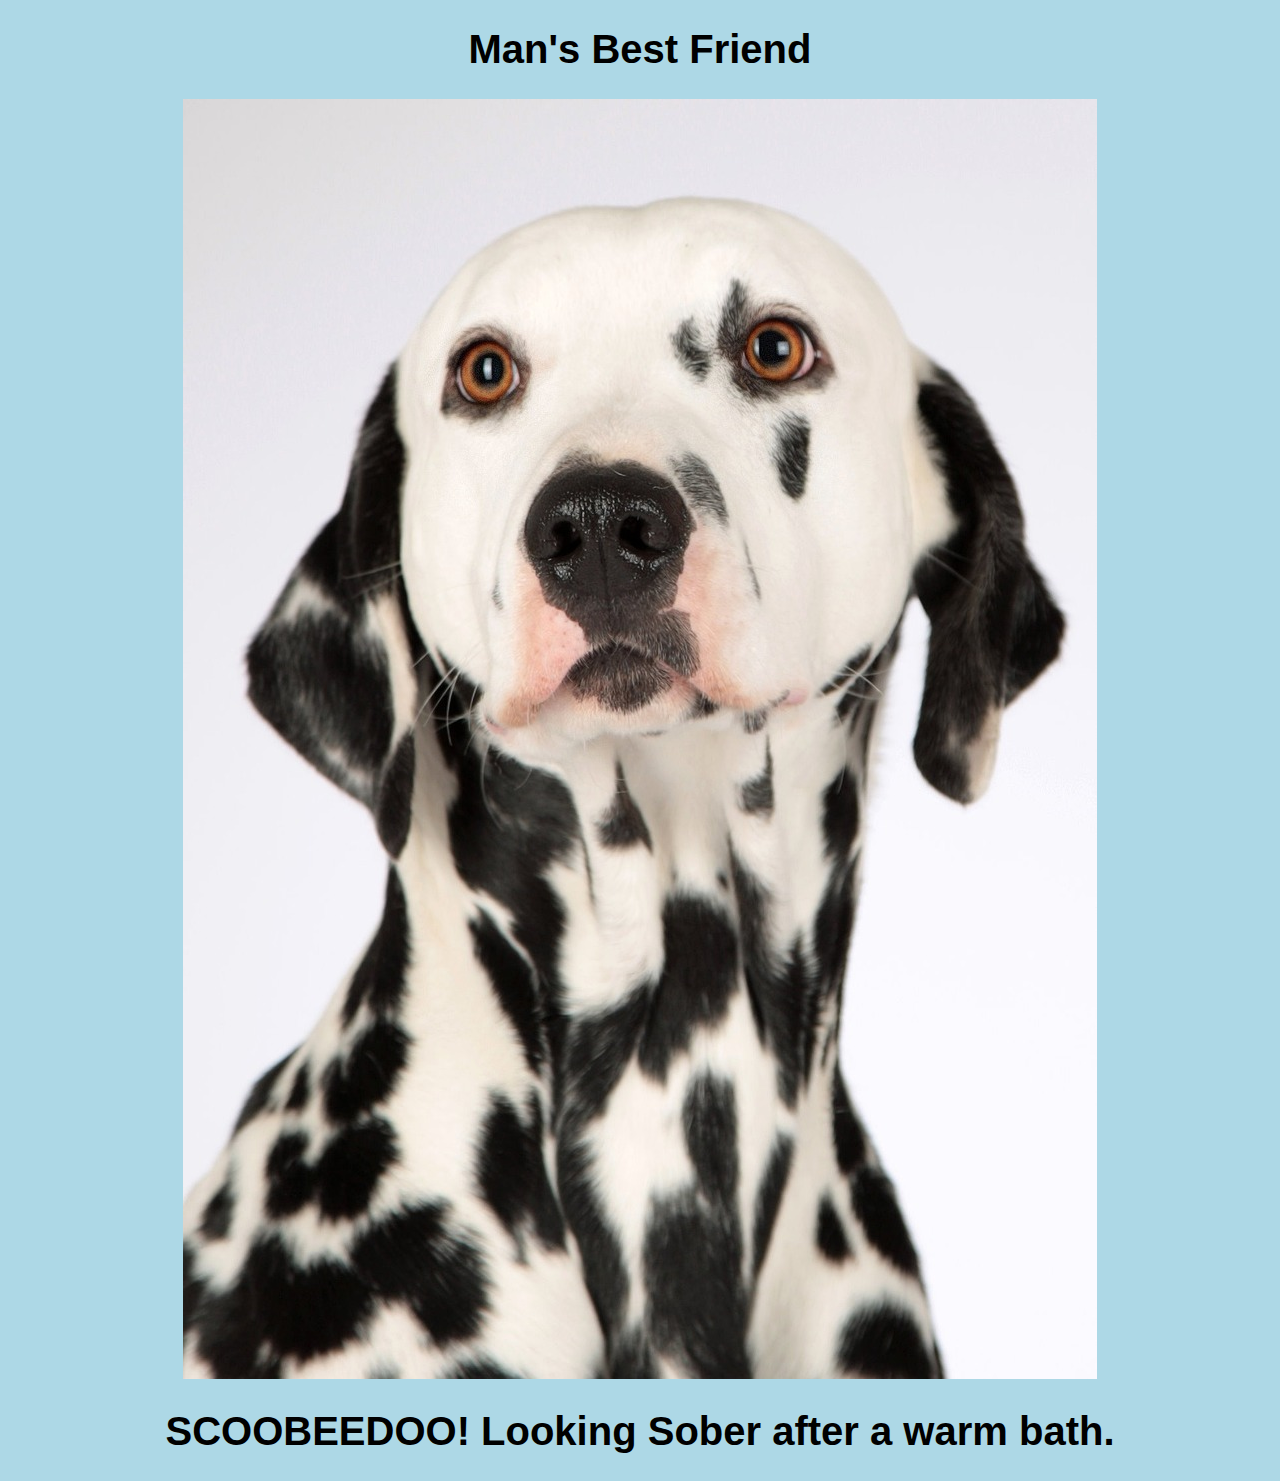
<file: My Web Sites/vls/index.html>
﻿<!DOCTYPE html>
<html>
<head>
    <meta charset="utf-8" />
    <title>My Pet</title>
    <link rel="stylesheet" type="text/css" href="main.css">
</head>
<h1>Man's Best Friend</h1>
    <body>
        <img src="img/dog-1772759_1280.jpg" alt="My Petdog">
        <h1>SCOOBEEDOO! Looking Sober after a warm bath.</h1>
    </body>
</html>
</file>
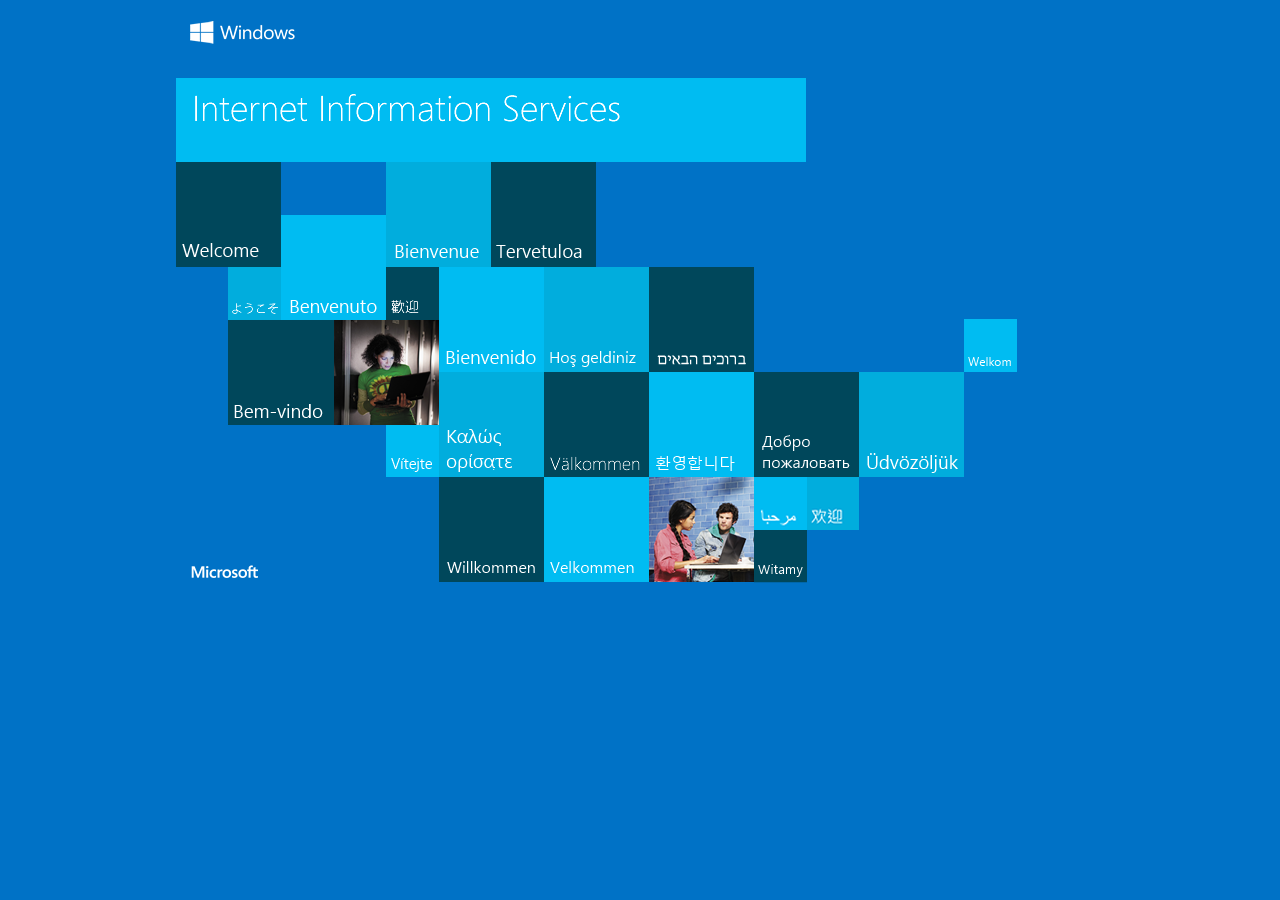
<file: My Web Sites/WebSite1/iisstart.htm>
<!DOCTYPE html PUBLIC "-//W3C//DTD XHTML 1.0 Strict//EN" "http://www.w3.org/TR/xhtml1/DTD/xhtml1-strict.dtd">
<html xmlns="http://www.w3.org/1999/xhtml">
<head>
<meta http-equiv="Content-Type" content="text/html; charset=iso-8859-1" />
<title>IIS Windows</title>
<style type="text/css">
<!--
body {
	color:#000000;
	background-color:#0072C6;
	margin:0;
}

#container {
	margin-left:auto;
	margin-right:auto;
	text-align:center;
	}

a img {
	border:none;
}

-->
</style>
</head>
<body>
<div id="container">
<a href="http://go.microsoft.com/fwlink/?linkid=66138&amp;clcid=0x409"><img src="iis.png" alt="IIS" width="960" height="600" /></a>
</div>
</body>
</html>
</file>
<file: My Web Sites/vls/main.css>
﻿body {
    background-color: lightblue;
    text-align:center
}

h1{
    font-family:'Gill Sans', 'Gill Sans MT', Calibri, 'Trebuchet MS', sans-serif;
    font-size:40px;
   
}
</file>
